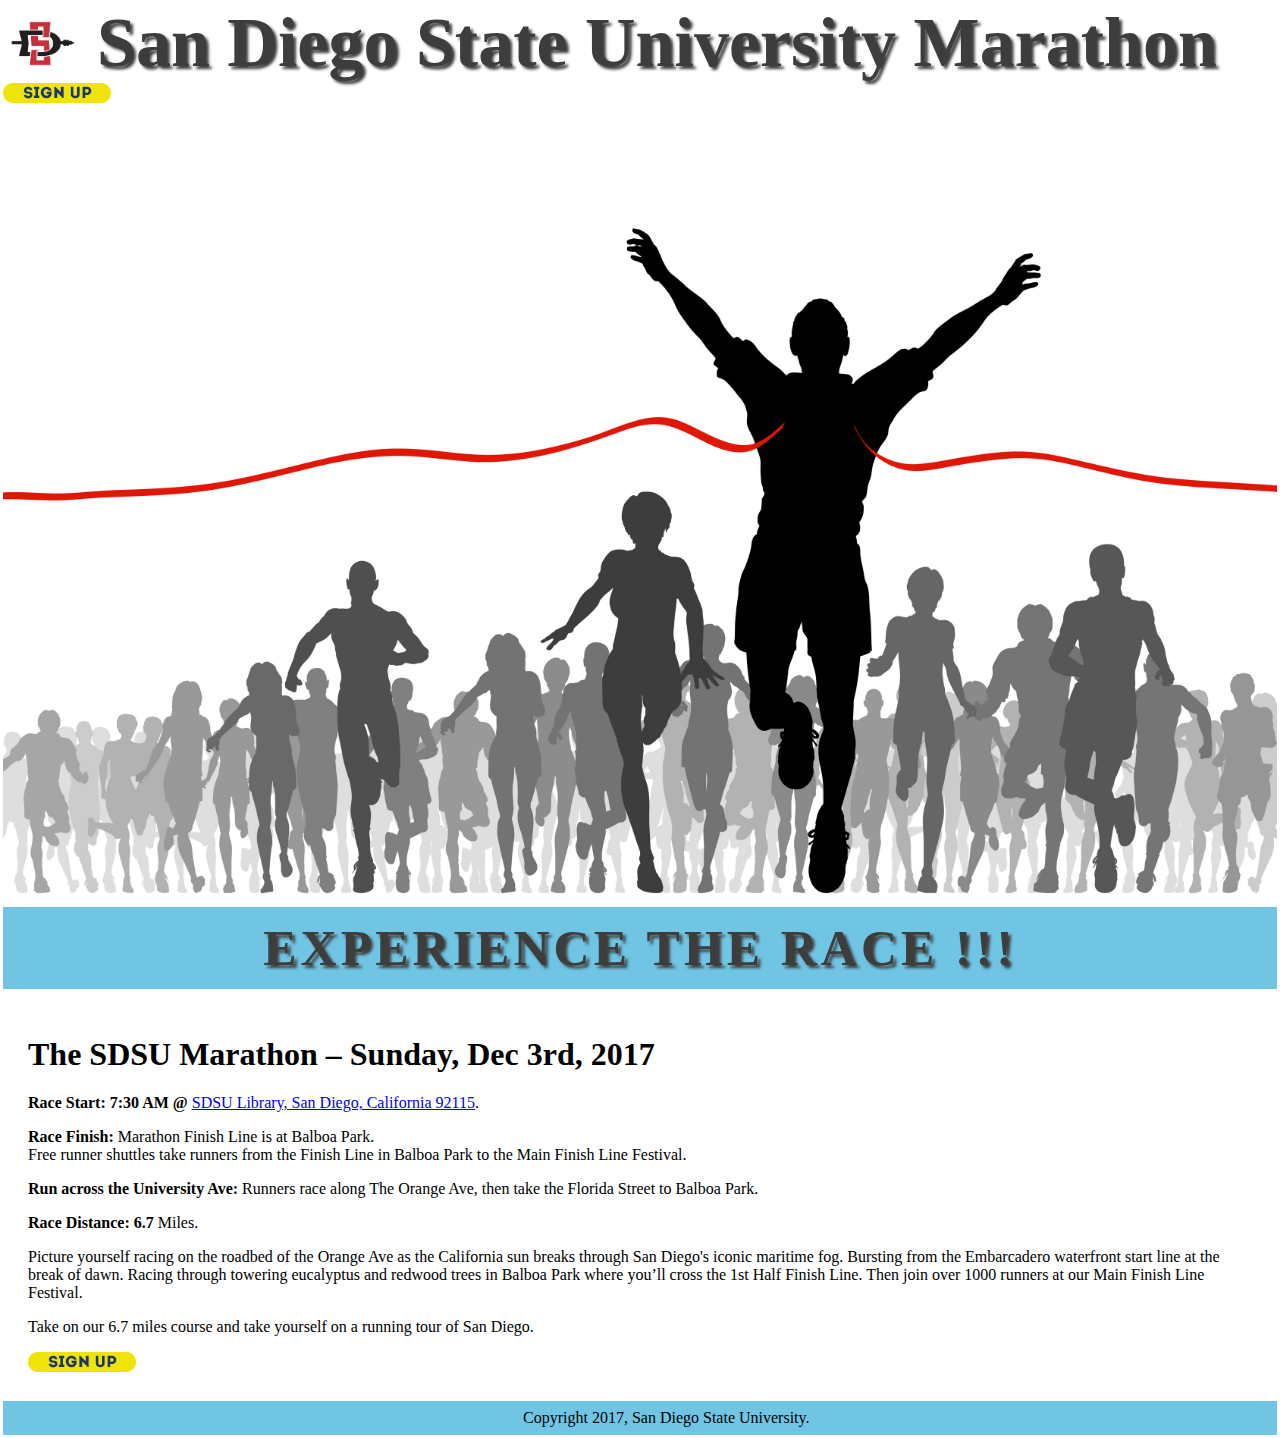
<file: index.html>
<!DOCTYPE html>
<html xmlns="http://www.w3.org/1999/xhtml">

<!--
     Mallikarjun, Pradeep
     Jadran Id: Jadrn033
     Project #3
     Fall 2017
     -->

<head>
    <title>SDSU Marathon</title>
    <link rel="stylesheet" href="styles/index-page.css" type="text/css"/>
    <script src="http://jadran.sdsu.edu/jquery/jquery.js"></script>
</head>

<body>
<div class="container">
    <header>
        <div>
            <a> <img id="header-logo" src="images/sdsu-logo.png"/> </a>
            <span id="header-name">San Diego State University Marathon</span>
            <a id="signup" href="pages/signup-form.html">
                <img id="signup-logo" src="images/marathon-signup.png"/>
            </a>
        </div>
    </header>
    <div id="welcome-image">
        <img src="images/sdsu-marathon.jpg"/>
    </div>
    <div id="fancy-title">
        <span>EXPERIENCE THE RACE !!! </span>
    </div>
    <section id="content">
        <div>
            <h1>The SDSU Marathon &#8211; Sunday, Dec 3rd, 2017</h1>
            <p><strong>Race Start: 7:30 AM @</strong> <a
                    href="https://www.google.com/maps/dir/''/sdsu+library+location/@32.7753425,-117.1404322,12z/data=!3m1!4b1!4m8!4m7!1m0!1m5!1m1!1s0x80d95686545437bd:0x6963f9d84bc438ec!2m2!1d-117.070392!2d32.775362">SDSU
                Library, San Diego, California 92115</a>.</p>
            <p><strong>Race Finish:</strong> Marathon Finish Line is at Balboa Park.<br/> Free runner shuttles take
                runners
                from the Finish Line in Balboa Park to the Main Finish Line Festival.</p>
            <p><strong>Run across the University Ave: </strong>Runners race along The Orange Ave, then take the Florida
                Street to Balboa Park.</p>
            <p><strong>Race Distance:</strong> <strong>6.7</strong> Miles.</p>
        </div>
        <div>
            <p>Picture yourself racing on the roadbed of the Orange Ave as the California sun breaks through San Diego's
                iconic maritime fog. Bursting from the Embarcadero waterfront start line at the break of dawn. Racing
                through towering eucalyptus and redwood trees in Balboa Park where you&#8217;ll cross the 1st Half
                Finish Line. Then join over 1000 runners at our Main Finish Line Festival.</p>
            <p>Take on our 6.7 miles course and take yourself on a running tour of San Diego.</p>
            <a id="signup" href="pages/signup-form.html">
                <img id="signup-logo" src="images/marathon-signup.png"/>
            </a>
        </div>
</div>
</section>
</div>
<div id="footer">
    <span id="footer-text">Copyright 2017, San Diego State University.</span>
</div>


</body>

</html>
</file>
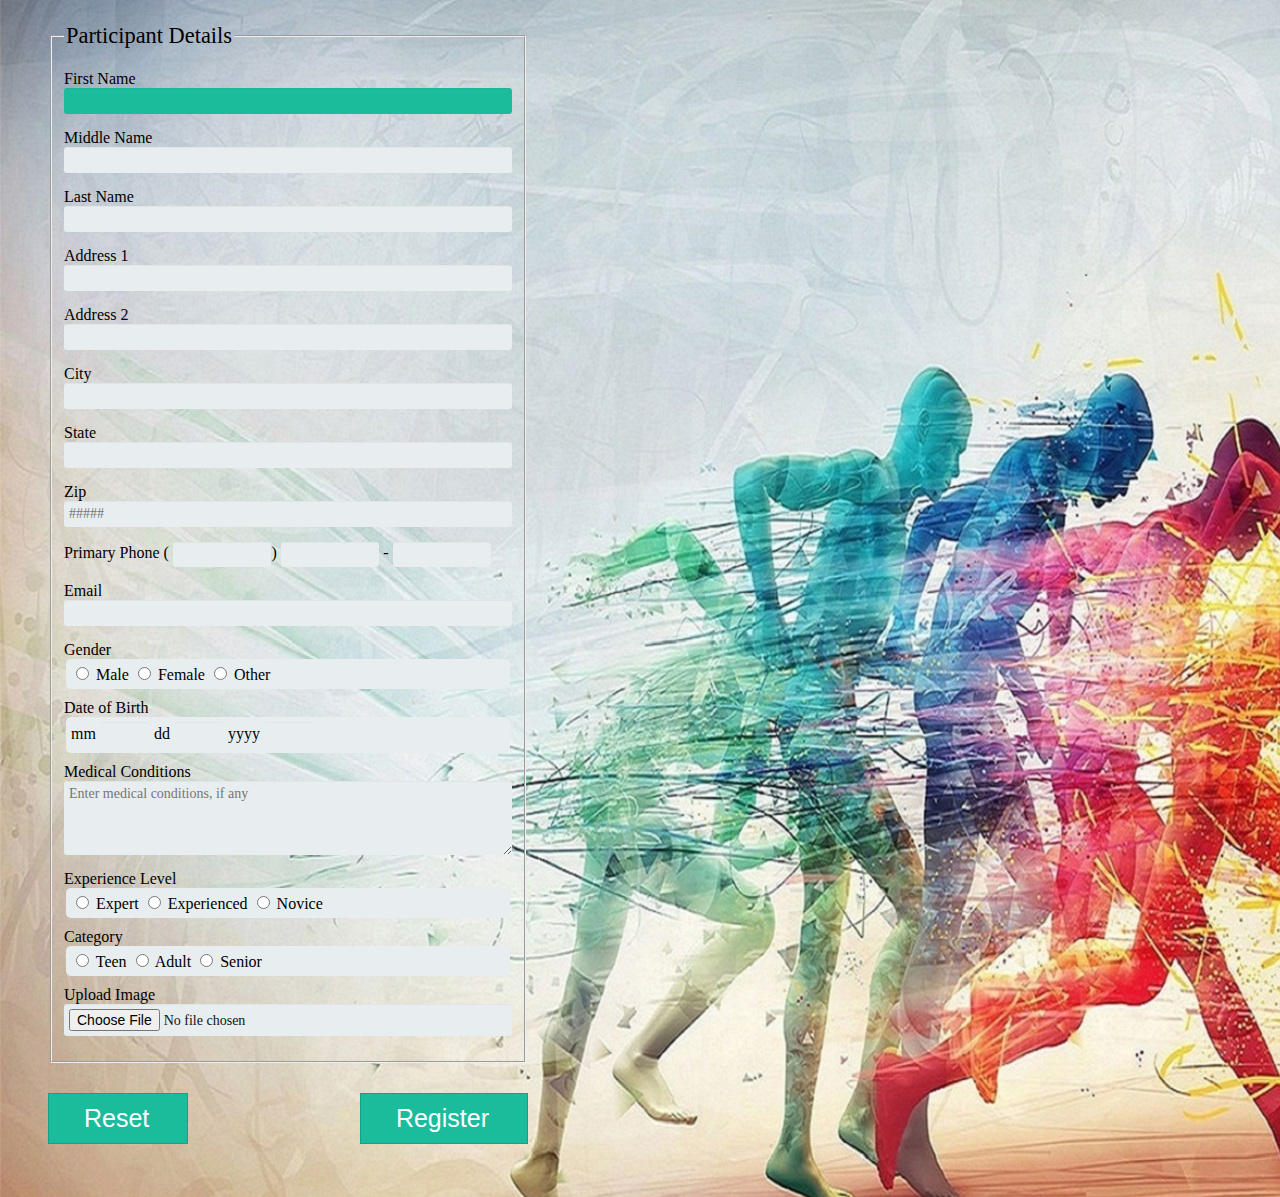
<file: pages/signup-form.html>
<!DOCTYPE html>
<html>

<!--
     Mallikarjun, Pradeep
     Jadran Id: Jadrn033
     Project #3
     Fall 2017
     -->

<head>
    <meta charset="utf-8"/>
    <meta name="viewport" content="width=device-width, initial-scale=1.0"/>
    <link rel="stylesheet" href="../styles/signup-form.css" type="text/css"/>
    <script src="http://jadran.sdsu.edu/jquery/jquery.js"></script>
    <script src="../scripts/form-validation.js"></script>
    <title>SDSU Marathon</title>
</head>

<body>
<div class="form-style">
    <form id="account-creation" method="post" enctype="multipart/form-data"
          action="../server-scripts/process_request.php" name="account-creation"
          autocomplete="off">
        <fieldset>
            <legend>Participant Details</legend>
            <label for="firstname">First Name</label>
            <input type="text" name="firstname" id="firstname" autofocus>

            <label for="middlename">Middle Name</label>
            <input type="text" name="middlename" id="middlename">

            <label for="lastname">Last Name</label>
            <input type="text" name="lastname" id="lastname">

            <label for="addressone">Address 1</label>
            <input type="text" name="address1" id="addressone">

            <label for="addresstwo">Address 2</label>
            <input type="text" name="address2" id="addresstwo">

            <label for="city">City</label>
            <input type="text" name="city" id="city" size="25">

            <label for="state">State</label>
            <input type="text" name="state" id="state" maxlength="2">

            <label for="zip">Zip</label>
            <input type="text" pattern="[0-9]{5}" name="zip" id="zip" maxlength="5" placeholder="#####">

            <label>Primary Phone</label> (
            <input class="telephone" type="tel" name="area_code" maxlength="3">)
            <input class="telephone" type="tel" name="digit_exchange" maxlength="3"> -
            <input class="telephone" type="tel" name="subscriber_no" maxlength="4">

            <label for="email">Email</label>
            <input type="email" name="email" id="email" size="15">

            <label for="gender-type">Gender</label>
            <fieldset class="fieldset-style" id="gender-type">
                <input id="male" name="gender" type="radio" value="male">
                <label for="male">Male</label>
                <input id="female" name="gender" type="radio" value="female">
                <label for="female">Female</label>
                <input id="other" name="gender" type="radio" value="other">
                <label for="other">Other</label>
            </fieldset>

            <label for="dob">Date of Birth</label>
            <fieldset class="fieldset-style" id="dob">
                <label for="mm">mm</label>
                <input id="mm" name="month" type="text" maxlength="2" pattern="(0[1-9]|1[012])">
                <label for="dd">dd</label>
                <input id="dd" name="day" type="text" maxlength="2" pattern="(0[1-9]|[12][0-9]|3[01])">
                <label for="yyyy">yyyy</label>
                <input id="yyyy" name="year" type="text" maxlength="4" pattern="(19|20)\d\d">
            </fieldset>

            <label for="medical-conditions">Medical Conditions</label>
            <textarea rows="4" name="medicalconditions" id="medical-conditions"
                      placeholder="Enter medical conditions, if any"></textarea>

            <label for="experience-level">Experience Level</label>
            <fieldset id="experience-level" class="fieldset-style">
                <input id="expert" name="experiencelevel" type="radio" value="expert">
                <label for="expert">Expert</label>
                <input id="experienced" name="experiencelevel" type="radio" value="experienced">
                <label for="experienced">Experienced</label>
                <input id="novice" name="experiencelevel" type="radio" value="novice">
                <label for="novice">Novice</label>
            </fieldset>

            <label for="category">Category</label>
            <fieldset id="category" class="fieldset-style">
                <input id="teen" name="age" type="radio" value="teen">
                <label for="teen">Teen</label>
                <input id="adult" name="age" type="radio" value="adult">
                <label for="adult">Adult</label>
                <input id="senior" name="age" type="radio" value="senior">
                <label for="senior">Senior</label>
            </fieldset>

            <label for="user_pic">Upload Image</label>
            <input type="file" name="user_pic" id="user_pic" accept="image/*">

        </fieldset>

        <input type="reset" id="reset-btn" value="Reset"/>
        <input id="submit-btn" type="submit" value="Register"/>

    </form>
    <h4 id="error_line">&nbsp;</h4>
</div>
</body>

</html>
</file>
<file: styles/index-page.css>
/*
Mallikarjun, Pradeep
Jadran Id: Jadrn033
Project #2
Fall 2017 */

* {
    font-family: 'Century Gothic';
}

body {
    margin: 0px;
    padding: 3px;
}

#header {
    text-align: center;
    display: inline;
}

#header-logo {
    margin: 5px 10px 0 0;
    width: 80px;
    border-radius: 40%;
}

#welcome-image > img {
    width: 100%;
}

#header-name {
    font-size: 70px;
    font-family: headerfont;
    text-shadow: 3px 3px 3px rgb(61, 61, 61);
    color: rgb(61, 61, 61);
    font-weight: bold;
    margin-right: 15px;
}

#content {
    padding: 25px;
}

#fancy-title {
    letter-spacing: 4px;
    text-transform: uppercase;
    font-size: 50px;
    color: rgb(61, 61, 61);
    text-shadow: 3px 3px 3px rgb(61, 61, 61);
    text-align: center;
    font-weight: bold;
    padding: 12px;
    background-color: #70C5E4;
}

#footer{
    background-color: #70C5E4;
    padding: 8px;
}

#footer-text{
    margin-left:32rem;
}
</file>
<file: styles/signup-form.css>
/*
Mallikarjun, Pradeep
Jadran Id: Jadrn033
Project #2
Fall 2017 */

body {
    background: #f4f7f8 url("../images/signup-bkg.jpg");
}

.form-style {
    max-width: 30em;
    padding: 8px 25px;
    margin: 15px;
    border-radius: 5px;
    font-family: Georgia, "Times New Roman", Times, serif;
}

.form-style legend {
    font-size: 1.4em;
    margin-bottom: 15px;
}

.form-style input[type="text"],
.form-style input[type="date"],
.form-style input[type="datetime"],
.form-style input[type="email"],
.form-style input[type="number"],
.form-style input[type="search"],
.form-style input[type="time"],
.form-style input[type="url"],
.form-style input[type="file"],
.form-style textarea,
.form-style select {
    font-family: Georgia, "Times New Roman", Times, serif;
    border: none;
    border-radius: 3px;
    font-size: 14px;
    outline: 0;
    padding: 5px;
    width: 100%;
    box-sizing: border-box;
    background-color: #e8eeef;
    color: #0D1013;
    box-shadow: 0 1px 0 rgba(0, 0, 0, 0.03) inset;
    margin-bottom: 15px;
    display: block;
}

.telephone {

    width: 22%;
    margin-bottom: 15px;
    font-family: Georgia, "Times New Roman", Times, serif;
    border: none;
    border-radius: 3px;
    font-size: 12px;
    outline: 0;
    padding: 5px;
    box-sizing: border-box;
    background-color: #e8eeef;
    color: #0D1013;
    box-shadow: 0 1px 0 rgba(0, 0, 0, 0.03) inset;
    display: inline;

}

.form-style input[type="text"]:focus,
.form-style input[type="date"]:focus,
.form-style input[type="datetime"]:focus,
.form-style input[type="email"]:focus,
.form-style input[type="number"]:focus,
.form-style input[type="search"]:focus,
.form-style input[type="time"]:focus,
.form-style input[type="url"]:focus,
.form-style input[type="tel"]:focus,
.form-style input[type="file"]:focus,
.form-style textarea:focus,
.form-style select:focus {
    background: #1abc9c;
}

.form-style input[type="submit"],
.form-style input[type="reset"],
.form-style input[type="button"] {
    position: relative;
    padding: 10px 38px 10px 35px;
    color: #FFF;
    margin: 30px auto;
    background: #1abc9c;
    font-size: 25px;
    text-align: center;
    font-style: normal;
    border: 1px solid #16a085;
}

.form-style input[type="submit"]:hover,
.form-style input[type="reset"]:hover,
.form-style input[type="button"]:hover {
    background: #109177;
}

.fieldset-style {
    background-color: #e8eeef;
    margin-bottom: 10px;
    border: none;
    border-radius: 5px;
    padding: 5px;
}

#mm, #dd, #yyyy {
    width: 50px;
    display: inline;
    margin-bottom: 0px;
}

#submit-btn {
    float: right;
}

#error-block {
    position:absolute;
    top:35px;
    left:600px;
    border: 1px solid red;
    color: black;
    width: 50%;
    overflow-y: auto;
}

#error_line{
    position:fixed;
    top:35px;
    left:600px;
    color: red;
    width: 50%;
    overflow-y: auto;
}
</file>
